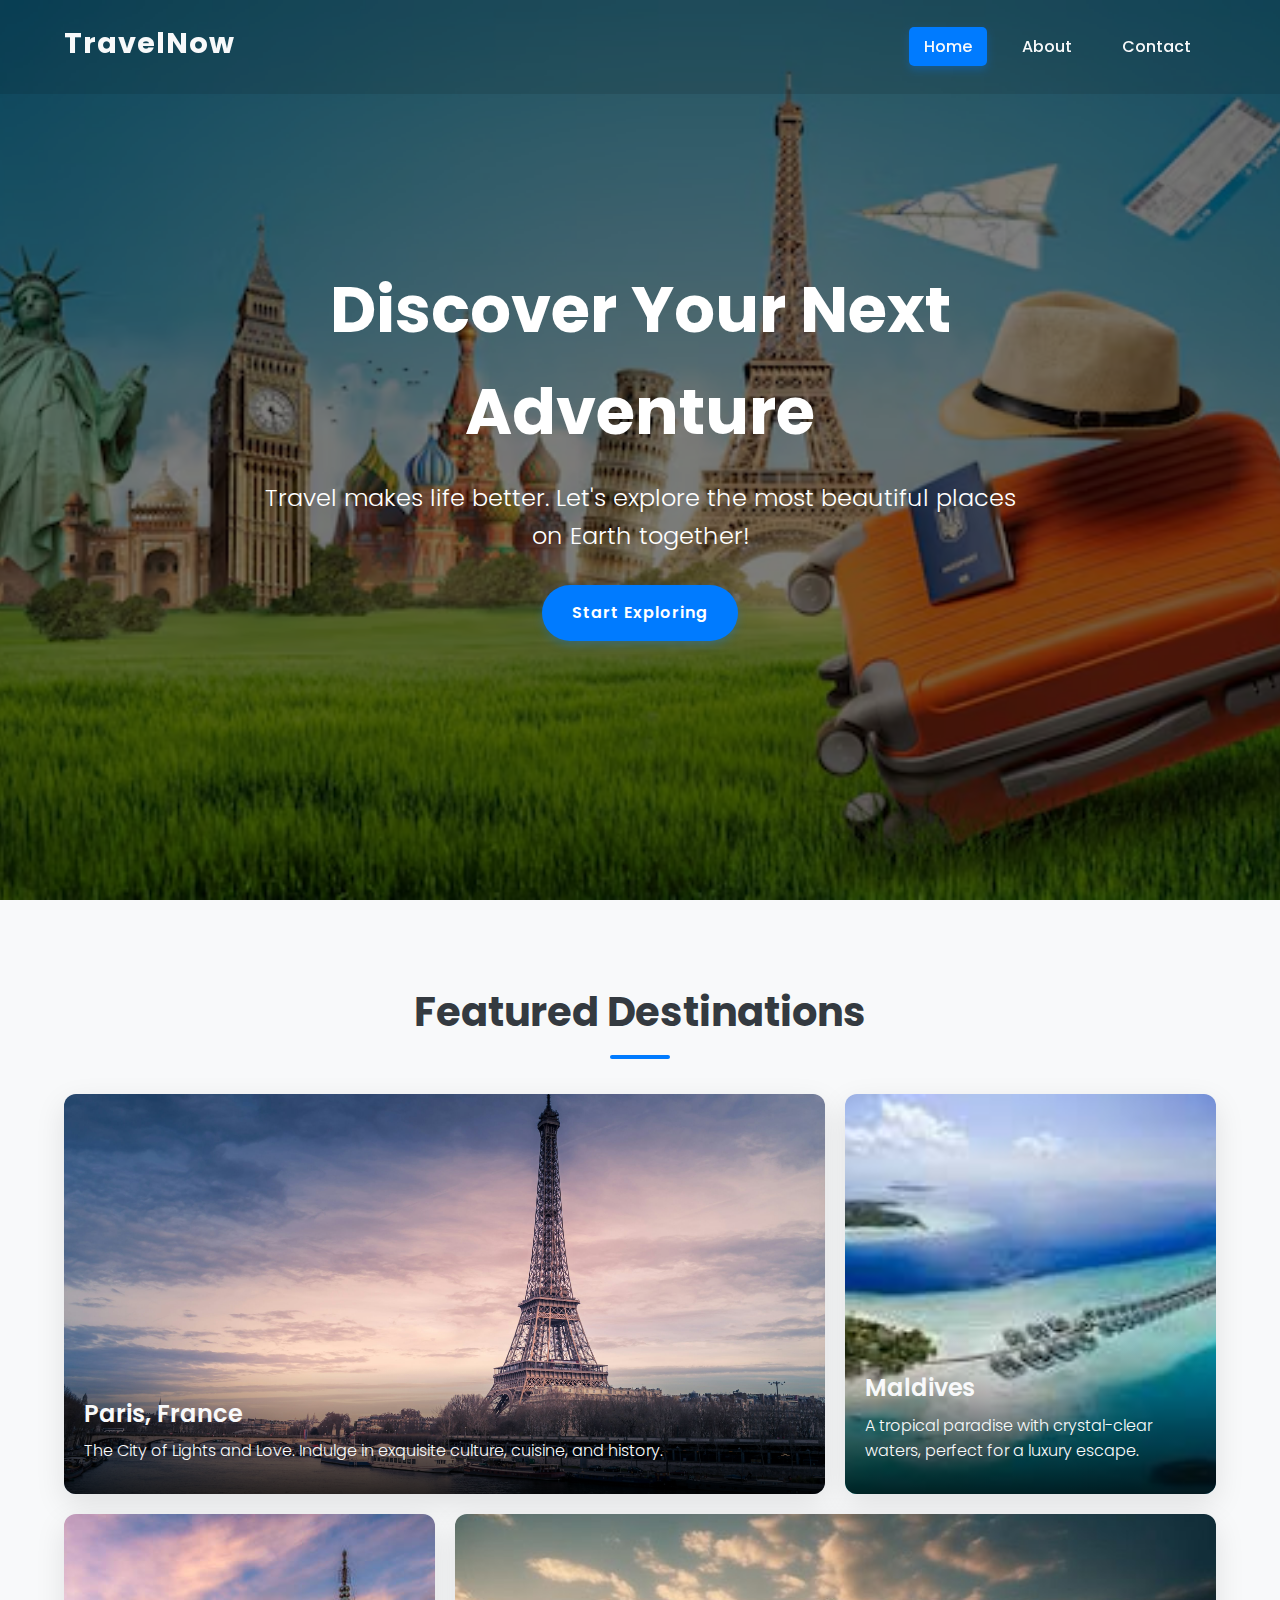
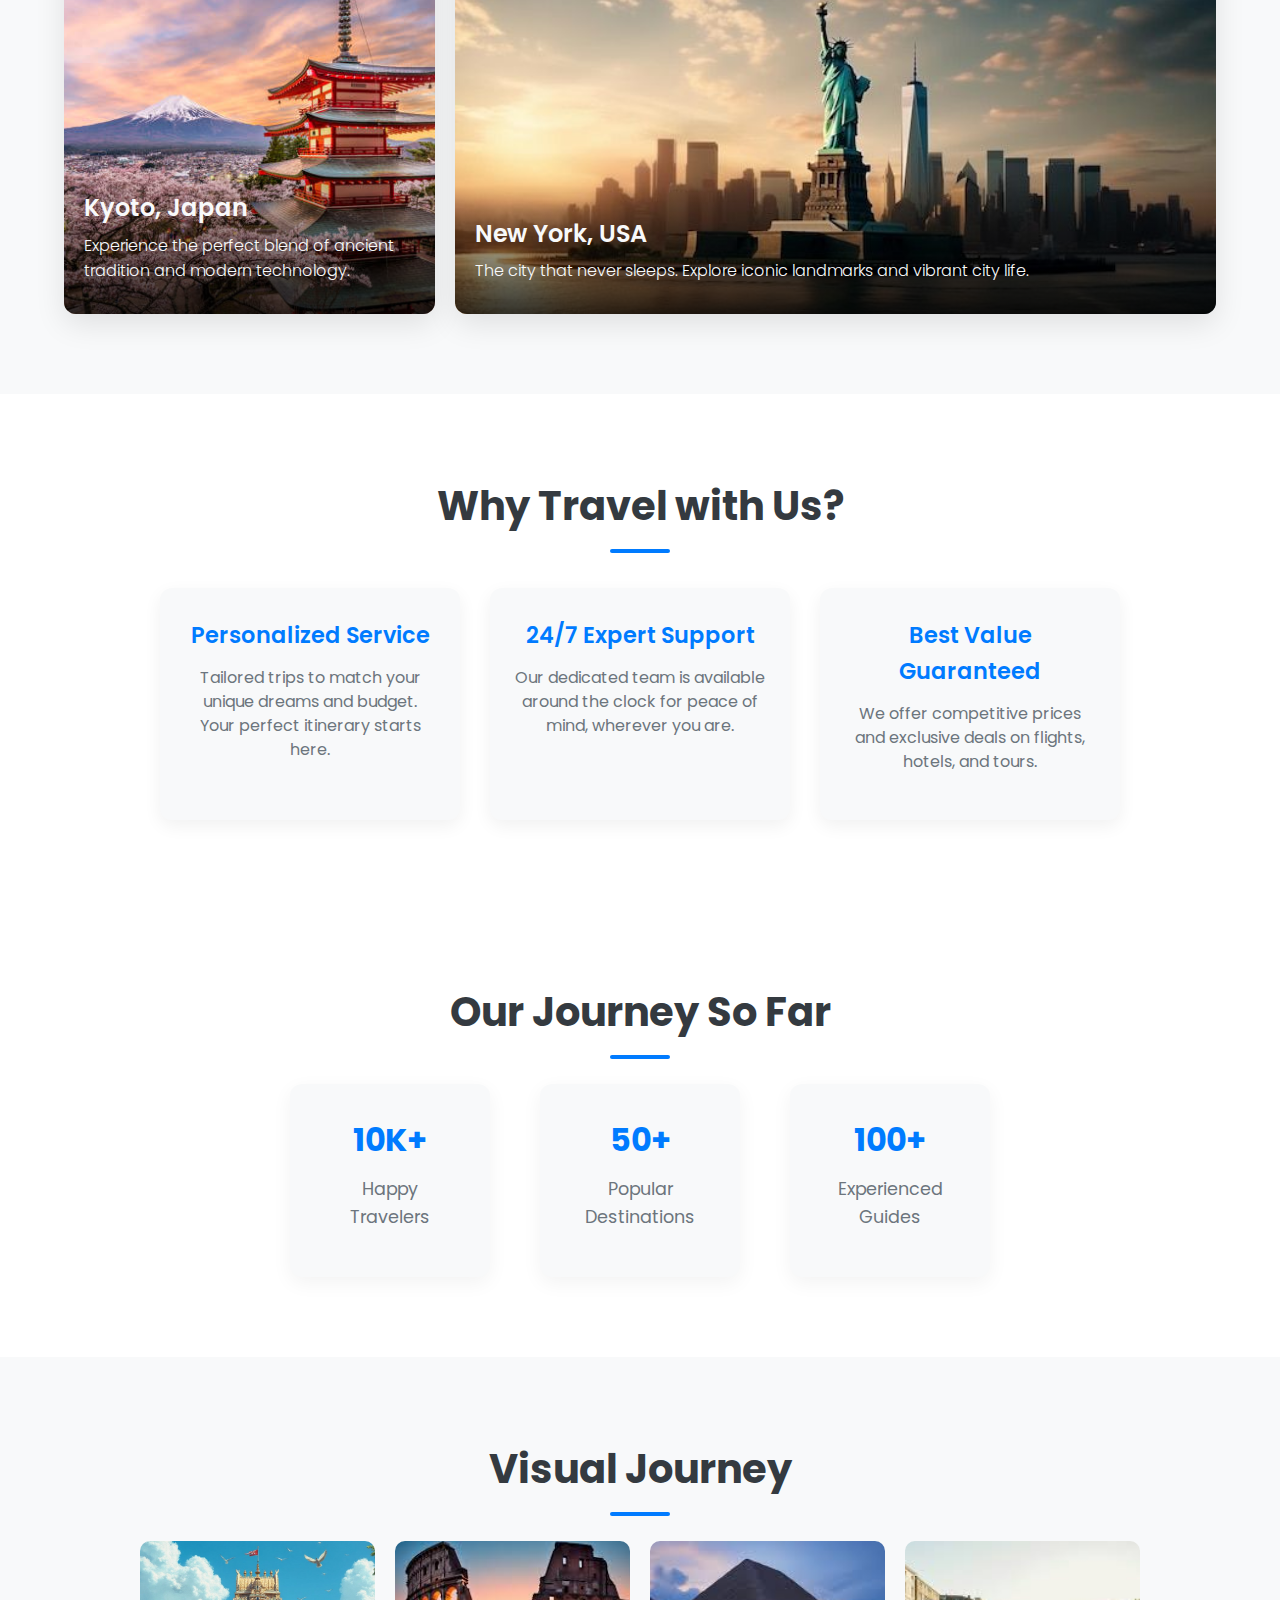
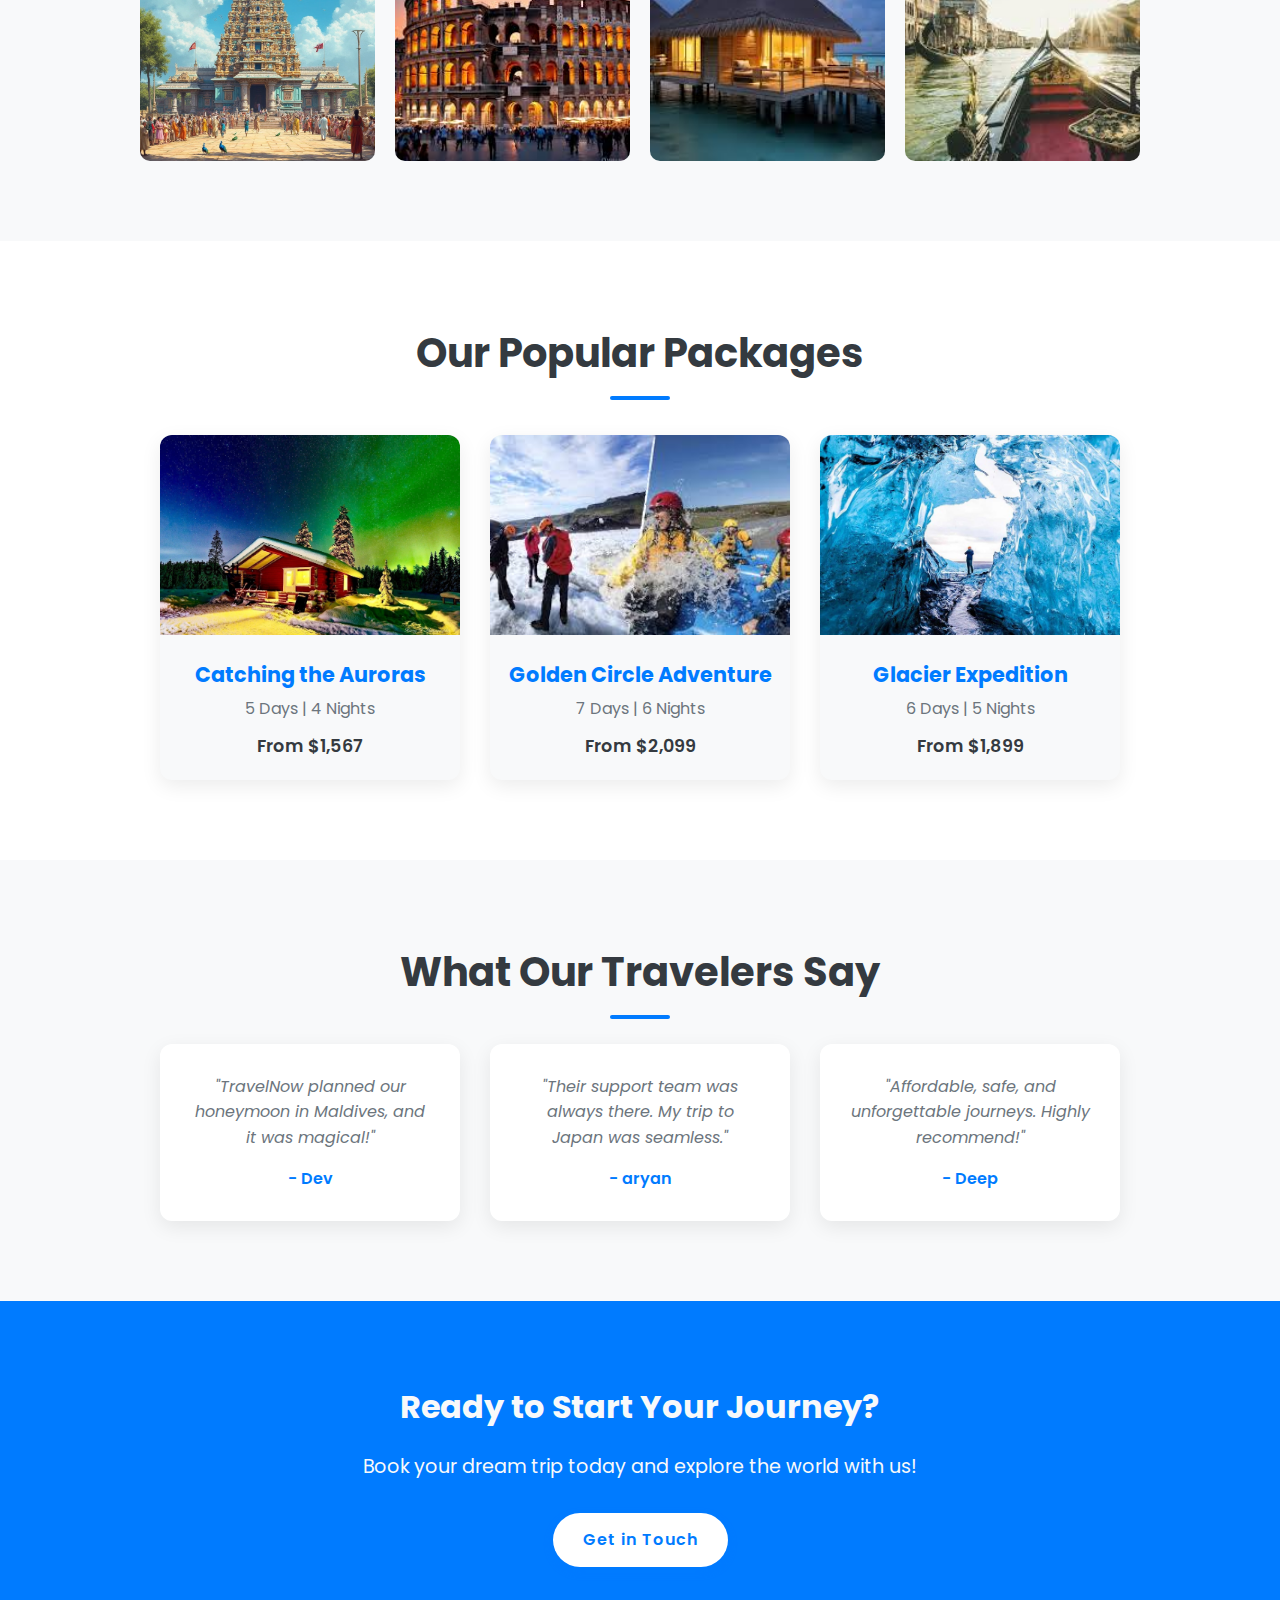
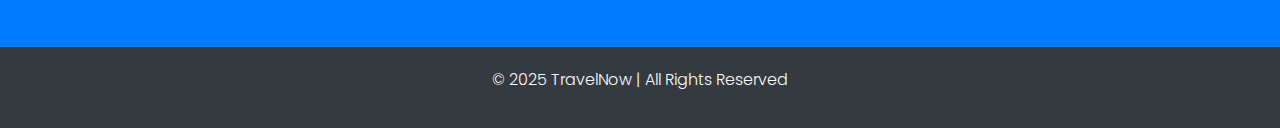
<file: index.html>
<!DOCTYPE html>
<html lang="en">
  <head>
    <meta charset="UTF-8" />
    <meta name="viewport" content="width=device-width, initial-scale=1.0" />
    <title>TravelNow - Explore the World</title>
    <link rel="stylesheet" href="style.css" />
    <link
      href="https://fonts.googleapis.com/css2?family=Poppins:wght@300;400;600;700&display=swap"
      rel="stylesheet"
    />
  </head>
  <body class="home-page">
    <!-- Navbar -->
    <header>
      <nav class="navbar">
        <h1 class="logo">TravelNow</h1>
        <ul>
          <li><a href="index.html" class="active">Home</a></li>
          <li><a href="about.html">About</a></li>
          <li><a href="contact.html">Contact</a></li>
        </ul>
      </nav>
    </header>

    <!-- Hero Section -->
    <main class="main-bg">
      <div class="overlay"></div>
      <div class="main-text">
        <h2>Discover Your Next Adventure</h2>
        <p>
          Travel makes life better. Let's explore the most beautiful places on
          Earth together!
        </p>
        <a href="#featured-destinations" class="btn">Start Exploring</a>
      </div>
    </main>

    <!-- Featured Destinations -->
    <section class="destinations" id="featured-destinations">
      <h2>Featured Destinations</h2>

      <div class="cards-grid">
        <div class="image-card large">
          <img src="images/paris.jpg" alt="Eiffel Tower in Paris" />
          <div class="card-overlay">
            <h3>Paris, France</h3>
            <p>
              The City of Lights and Love. Indulge in exquisite culture,
              cuisine, and history.
            </p>
          </div>
        </div>

        <div class="image-card">
          <img src="images/maldives.jpg" alt="Maldives Overwater Bungalows" />
          <div class="card-overlay">
            <h3>Maldives</h3>
            <p>
              A tropical paradise with crystal-clear waters, perfect for a luxury
              escape.
            </p>
          </div>
        </div>
        <div class="image-card">
          <img src="images/japan.jpg" alt="Pagoda and Cherry Blossoms in Japan" />
          <div class="card-overlay">
            <h3>Kyoto, Japan</h3>
            <p>
              Experience the perfect blend of ancient tradition and modern
              technology.
            </p>
          </div>
        </div>
        <div class="image-card large">
          <img src="images/newyork.jpg" alt="New York City Skyline" />
          <div class="card-overlay">
            <h3>New York, USA</h3>
            <p>
              The city that never sleeps. Explore iconic landmarks and vibrant
              city life.
            </p>
          </div>
        </div>
      </div>
    </section>

    <!-- Why Travel With Us -->
    <section class="info-section">
      <h2>Why Travel with Us?</h2>
      <div class="about-sections">
        <div class="about-card">
          <h3>Personalized Service</h3>
          <p>
            Tailored trips to match your unique dreams and budget. Your
            perfect itinerary starts here.
          </p>
        </div>
        <div class="about-card">
          <h3>24/7 Expert Support</h3>
          <p>
            Our dedicated team is available around the clock for peace of
            mind, wherever you are.
          </p>
        </div>
        <div class="about-card">
          <h3>Best Value Guaranteed</h3>
          <p>
            We offer competitive prices and exclusive deals on flights,
            hotels, and tours.
          </p>
        </div>
      </div>
    </section>

    <!-- Travel Stats -->
    <section class="stats-section">
      <h2>Our Journey So Far</h2>
      <div class="stats-grid">
        <div class="stat">
          <h3>10K+</h3>
          <p>Happy Travelers</p>
        </div>
        <div class="stat">
          <h3>50+</h3>
          <p>Popular Destinations</p>
        </div>
        <div class="stat">
          <h3>100+</h3>
          <p>Experienced Guides</p>
        </div>
      </div>
    </section>

    <!-- Gallery -->
    <section class="gallery">
      <h2>Visual Journey</h2>
      <div class="gallery-grid">
        <img src="images/gallery1.jpg" alt="Travel photo 1" />
        <img src="images/gallery2.jpg" alt="Travel photo 2" />
        <img src="images/gallery3.jpg" alt="Travel photo 3" />
        <img src="images/gallery4.jpg" alt="Travel photo 4" />
      </div>
    </section>

    <!-- Popular Packages -->
    <section class="packages">
      <h2>Our Popular Packages</h2>
      <div class="package-cards">
        <div class="package-card">
          <img src="images/package1.jpg" alt="Aurora Trip" />
          <h3>Catching the Auroras</h3>
          <p>5 Days | 4 Nights</p>
          <p class="price">From $1,567</p>
        </div>
        <div class="package-card">
          <img src="images/package2.jpg" alt="Golden Circle" />
          <h3>Golden Circle Adventure</h3>
          <p>7 Days | 6 Nights</p>
          <p class="price">From $2,099</p>
        </div>
        <div class="package-card">
          <img src="images/package3.jpg" alt="Glacier Expedition" />
          <h3>Glacier Expedition</h3>
          <p>6 Days | 5 Nights</p>
          <p class="price">From $1,899</p>
        </div>
      </div>
    </section>

    <!-- Testimonials -->
    <section class="testimonials">
      <h2>What Our Travelers Say</h2>
      <div class="testimonial-cards">
        <div class="testimonial">
          <p>"TravelNow planned our honeymoon in Maldives, and it was magical!"</p>
          <h4>- Dev</h4>
        </div>
        <div class="testimonial">
          <p>"Their support team was always there. My trip to Japan was seamless."</p>
          <h4>- aryan</h4>
        </div>
        <div class="testimonial">
          <p>"Affordable, safe, and unforgettable journeys. Highly recommend!"</p>
          <h4>- Deep</h4>
        </div>
      </div>
    </section>

    <!-- Call to Action -->
    <section class="cta">
      <h2>Ready to Start Your Journey?</h2>
      <p>Book your dream trip today and explore the world with us!</p>
      <a href="contact.html" class="btn">Get in Touch</a>
    </section>

    <!-- Footer -->
    <footer>
      <p>&copy; 2025 TravelNow | All Rights Reserved</p>
    </footer>
  </body>
</html>
</file>
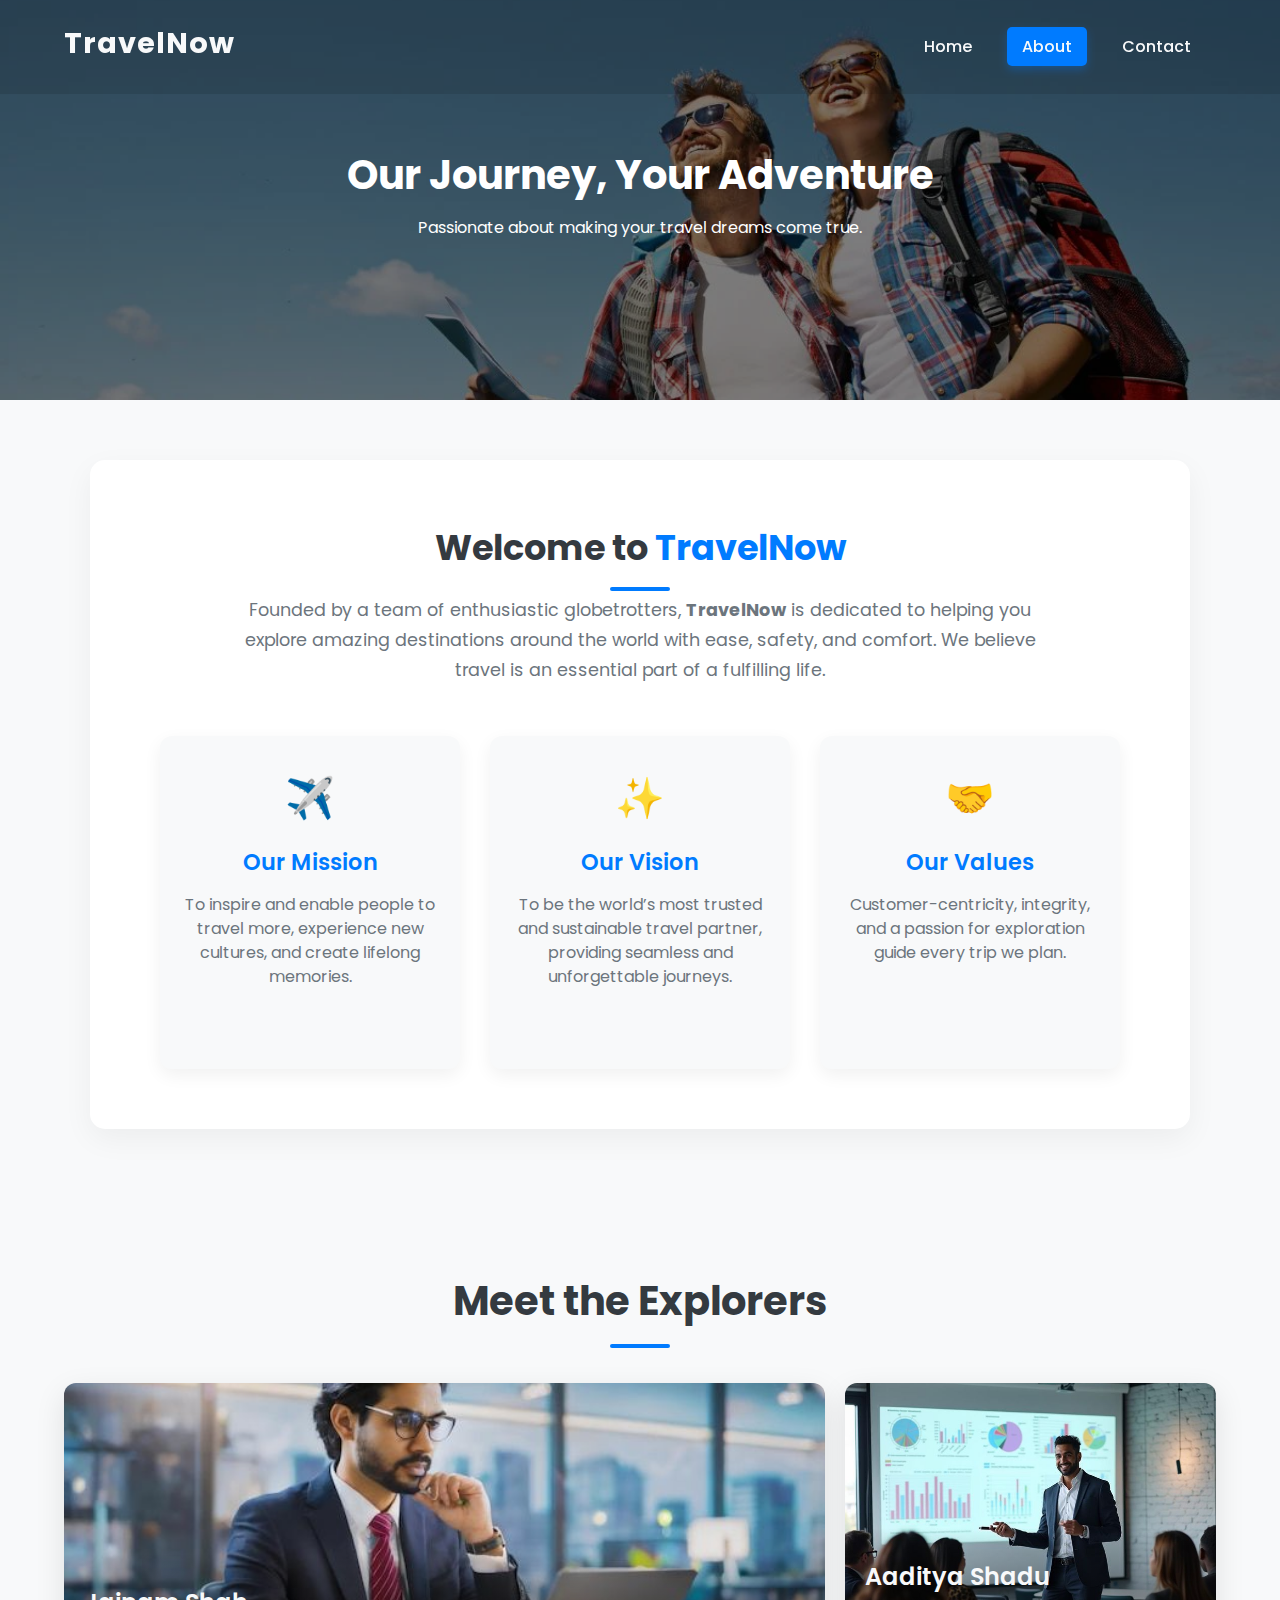
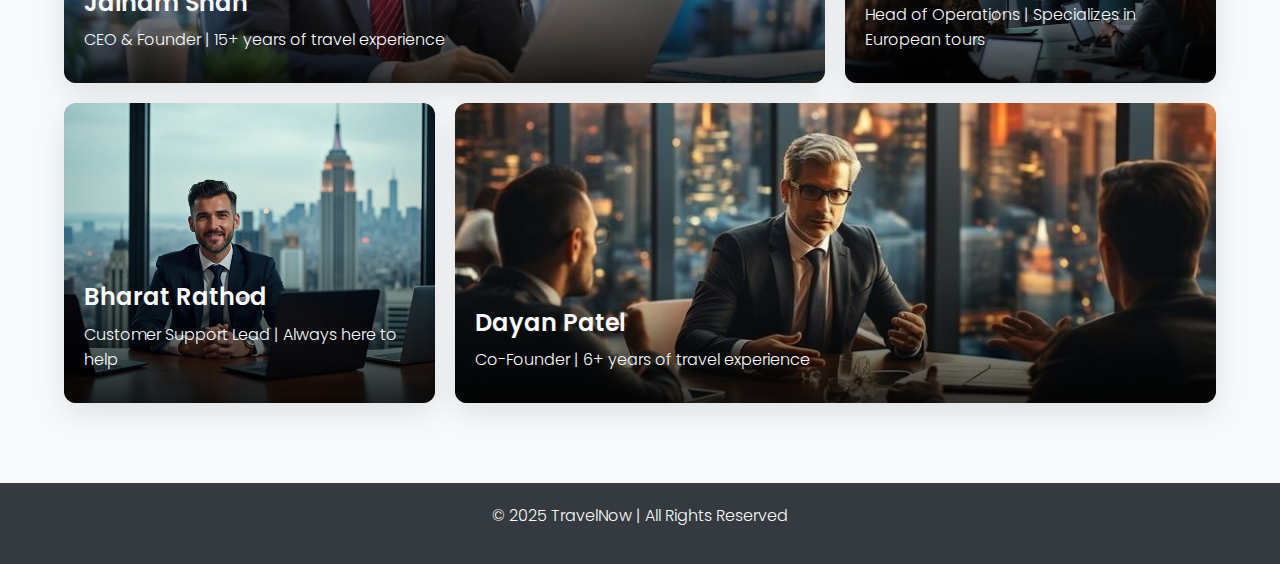
<file: about.html>
<!DOCTYPE html>
<html lang="en">
  <head>
    <meta charset="UTF-8" />
    <meta name="viewport" content="width=device-width, initial-scale=1.0" />
    <title>About - TravelNow</title>
    <link rel="stylesheet" href="style.css" />
    <link
      href="https://fonts.googleapis.com/css2?family=Poppins:wght@300;400;600;700&display=swap"
      rel="stylesheet"
    />
  </head>
  <body class="about-page">
    <header>
      <nav class="navbar">
        <h1 class="logo">TravelNow</h1>
        <ul>
          <li><a href="index.html">Home</a></li>
          <li><a href="about.html" class="active">About</a></li>
          <li><a href="contact.html">Contact</a></li>
        </ul>
      </nav>
    </header>
    
    <div class="hero about-hero">
      <div class="overlay"></div>
      <div class="hero-text">
        <h2>Our Journey, Your Adventure</h2>
        <p>Passionate about making your travel dreams come true.</p>
      </div>
    </div>

    <section class="about">
  <h2>Welcome to <span class="highlight">TravelNow</span></h2>
  <p>
    Founded by a team of enthusiastic globetrotters, <strong>TravelNow</strong> is
    dedicated to helping you explore amazing destinations around the world with ease,
    safety, and comfort. We believe travel is an essential part of a fulfilling life.
  </p>

  <div class="about-sections">
    <div class="about-card">
      <div class="icon">✈️</div>
      <h3>Our Mission</h3>
      <p>
        To inspire and enable people to travel more, experience new cultures,
        and create lifelong memories.
      </p>
    </div>
    <div class="about-card">
      <div class="icon">✨</div>
      <h3>Our Vision</h3>
      <p>
        To be the world’s most trusted and sustainable travel partner,
        providing seamless and unforgettable journeys.
      </p>
    </div>
    <div class="about-card">
      <div class="icon">🤝</div>
      <h3>Our Values</h3>
      <p>
        Customer-centricity, integrity, and a passion for exploration guide
        every trip we plan.
      </p>
    </div>
  </div>
</section>

    
    <section class="team-section destinations">
      <h2>Meet the Explorers</h2>
      <div class="cards-grid team-grid">
        <div class="image-card large">
          <img src="images/team1.jpg" alt="Travel Consultant at Desk" />
          <div class="card-overlay">
            <h3>Jainam Shah</h3>
            <p>CEO & Founder | 15+ years of travel experience</p>
          </div>
        </div>
        <div class="image-card">
          <img src="images/team2.jpg" alt="Tour Guide smiling" />
          <div class="card-overlay">
            <h3>Aaditya Shadu</h3>
            <p>Head of Operations | Specializes in European tours</p>
          </div>
        </div>
        <div class="image-card">
          <img src="images/team3.jpg" alt="Customer Support Agent" />
          <div class="card-overlay">
            <h3>Bharat Rathod</h3>
            <p>Customer Support Lead | Always here to help</p>
          </div>
        </div>
        <div class="image-card large">
          <img src="images/team4.jpg" alt="Travel Consultant at Desk" />
          <div class="card-overlay">
            <h3>Dayan Patel</h3>
            <p>Co-Founder | 6+ years of travel experience</p>
          </div>
      </div>
    </section>

    <footer>
      <p>&copy; 2025 TravelNow | All Rights Reserved</p>
    </footer>
  </body>
</html>
</file>
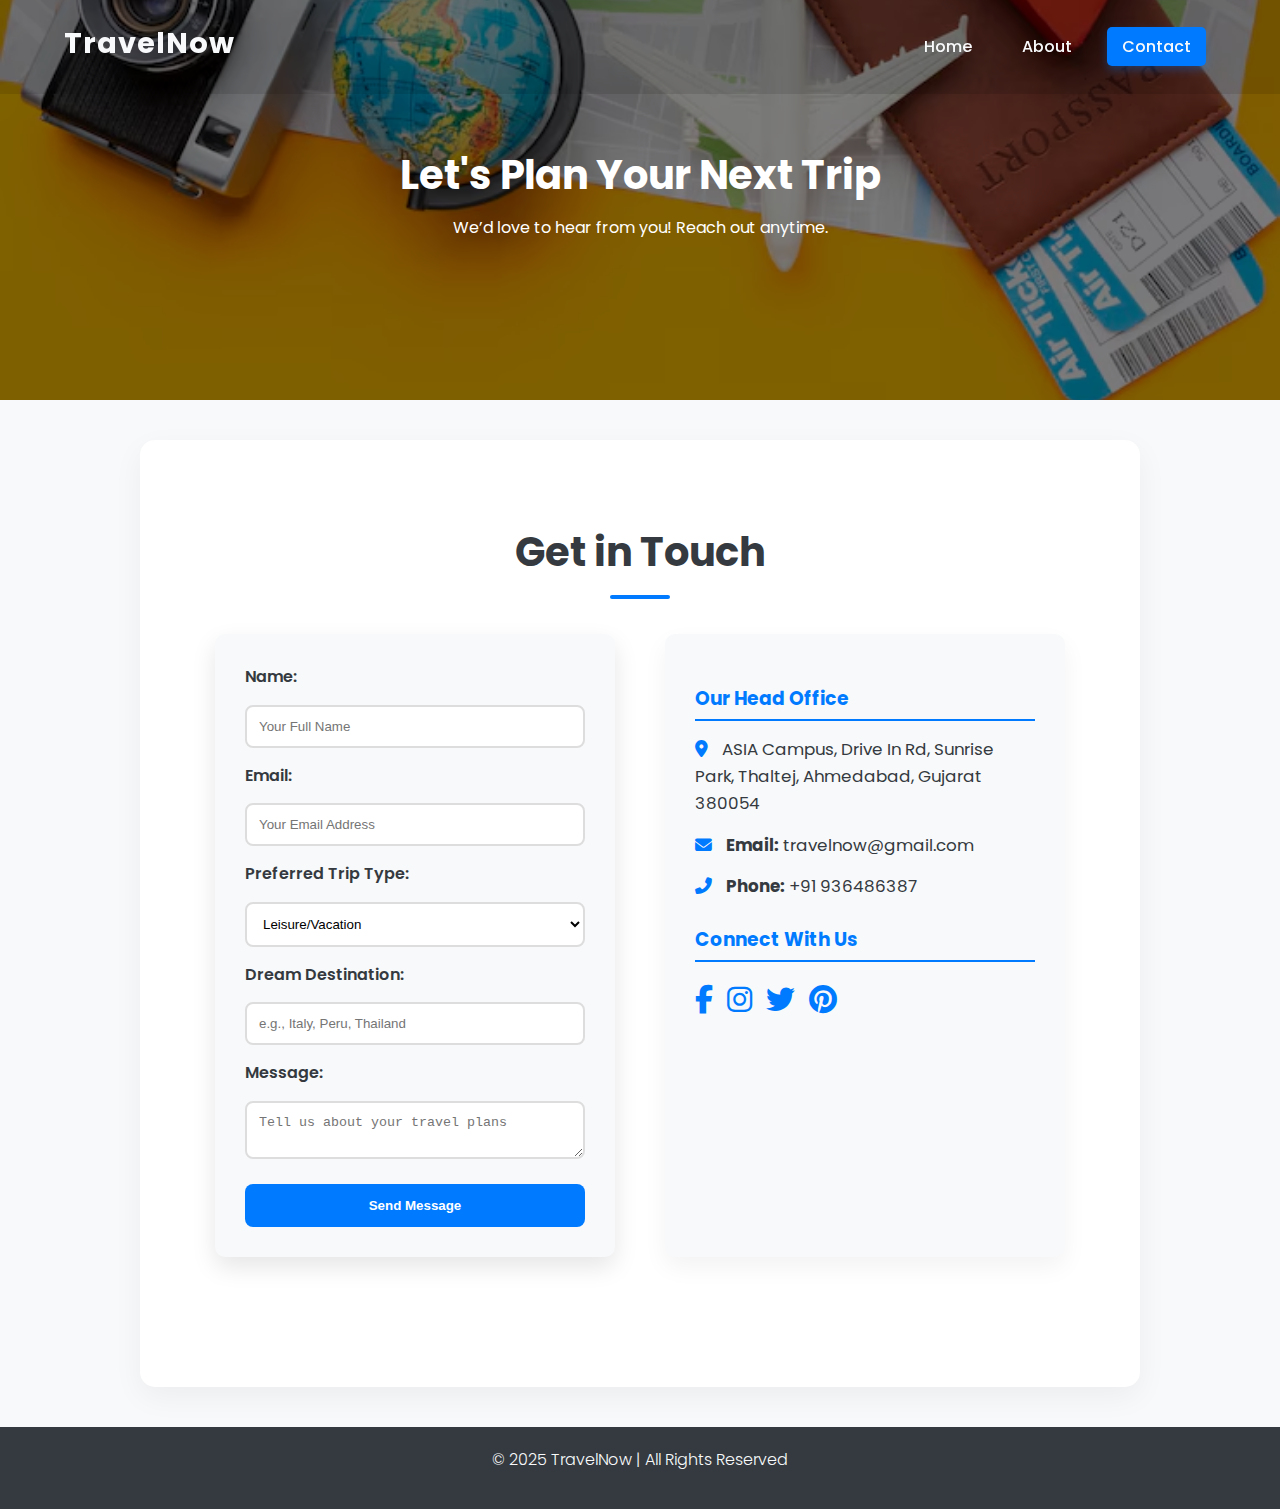
<file: contact.html>
<!DOCTYPE html>
<html lang="en">
  <head>
    <meta charset="UTF-8" />
    <meta name="viewport" content="width=device-width, initial-scale=1.0" />
    <title>Contact - TravelNow</title>
    <link rel="stylesheet" href="style.css" />
    <link
      rel="stylesheet"
      href="https://cdnjs.cloudflare.com/ajax/libs/font-awesome/6.4.0/css/all.min.css"
    />
    <link
      href="https://fonts.googleapis.com/css2?family=Poppins:wght@300;400;600;700&display=swap"
      rel="stylesheet"
    />
  </head>
  <body class="contact-page">
    <header>
      <nav class="navbar">
        <h1 class="logo">TravelNow</h1>
        <ul>
          <li><a href="index.html">Home</a></li>
          <li><a href="about.html">About</a></li>
          <li><a href="contact.html" class="active">Contact</a></li>
        </ul>
      </nav>
    </header>

    <div class="hero contact-hero">
      <div class="overlay"></div>
      <div class="hero-text">
        <h2>Let's Plan Your Next Trip</h2>
        <p>We’d love to hear from you! Reach out anytime.</p>
      </div>
    </div>

    <section class="contact">
      <h2>Get in Touch</h2>
      <div class="contact-container">
        <form class="contact-form">
          <label for="name">Name:</label>
          <input type="text" id="name" placeholder="Your Full Name" required />

          <label for="email">Email:</label>
          <input type="email" id="email" placeholder="Your Email Address" required />

          <label for="trip-type">Preferred Trip Type:</label>
          <select id="trip-type">
            <option>Leisure/Vacation</option>
            <option>Adventure/Trekking</option>
            <option>Business Travel</option>
            <option>Other</option>
          </select>

          <label for="country">Dream Destination:</label>
          <input type="text" id="country" placeholder="e.g., Italy, Peru, Thailand" />

          <label for="message">Message:</label>
          <textarea id="message" placeholder="Tell us about your travel plans"></textarea>

          <button type="submit">Send Message</button>
        </form>

        <div class="contact-info">
          <h3>Our Head Office</h3>
          <p>
            <i class="fas fa-map-marker-alt"></i> ASIA Campus, Drive In Rd, Sunrise Park, Thaltej, Ahmedabad, Gujarat 380054
          </p>
          <p>
            <i class="fas fa-envelope"></i>
            <b>Email:</b> travelnow@gmail.com
          </p>
          <p>
            <i class="fas fa-phone-alt"></i>
            <b>Phone:</b> +91 936486387
          </p>
          <div class="social-links">
            <h3>Connect With Us</h3>
            <a href="#" class="social"><i class="fab fa-facebook-f"></i></a>
            <a href="#" class="social"><i class="fab fa-instagram"></i></a>
            <a href="#" class="social"><i class="fab fa-twitter"></i></a>
            <a href="#" class="social"><i class="fab fa-pinterest"></i></a>
          </div>
        </div>
      </div>
      

    </section>

    <footer>
      <p>&copy; 2025 TravelNow | All Rights Reserved</p>
    </footer>
  </body>
</html>
</file>
<file: style.css>
/* Updated style.css - Focus on transparent navbar and contact form */

/* GLOBAL STYLES & RESET (Keep as is) */
* {
  margin: 0;
  padding: 0;
  box-sizing: border-box;
}

:root {
  --primary-color: #007bff; /* Blue */
  --secondary-color: #6c757d; /* Gray */
  --accent-color: #ffc107; /* Yellow for highlights */
  --text-dark: #343a40;
  --text-light: #f8f9fa;
  --bg-light: #f8f9fa;
  --bg-white: #ffffff;
}

body {
  font-family: 'Poppins', sans-serif;
  color: var(--text-dark);
  background: var(--bg-light);
  line-height: 1.6;
}

h1, h2, h3 {
  font-weight: 700;
  margin-bottom: 0.5rem;
}
h2 {
  font-size: 2.5rem;
}
p {
  margin-bottom: 1rem;
}

/* NAVIGATION - TRANSPARENT BACKGROUND */
.navbar {
  position: fixed;
  top: 0;
  width: 100%;
  display: flex;
  justify-content: space-between;
  align-items: center;
  padding: 20px 5%;
  z-index: 1000;
  /* Key Change: Transparent background, text is white against the hero image */
  background-color: transparent; 
  transition: background-color 0.4s ease, padding 0.4s ease;
}

/* Optional: Add a subtle background on scroll/hover for better readability */
.navbar:hover {
  background-color: rgba(0, 0, 0, 0.1); /* Very slight tint on hover */
}

.navbar .logo {
  color: var(--text-light);
  font-size: 1.8rem;
  letter-spacing: 1px;
}
.navbar ul {
  display: flex;
  list-style: none;
}
.navbar ul li {
  margin: 0 10px;
}
.navbar ul li a {
  text-decoration: none;
  color: var(--text-light);
  padding: 8px 15px;
  border-radius: 5px;
  transition: 0.3s;
  font-weight: 500;
}
.navbar ul li a:hover,
.navbar ul li a.active {
  background: var(--primary-color);
  color: var(--text-light);
  box-shadow: 0 4px 8px rgba(0, 123, 255, 0.3);
}

/* HERO SECTIONS (Keep as is) */
.main-bg, .hero {
  background: url("images/main-bg.jpg") no-repeat center center/cover;
  height: 100vh;
  display: flex;
  align-items: center;
  justify-content: center;
  position: relative;
  text-align: center;
}
.about-hero {
    background-image: url("images/about-bg.jpg");
    height: 400px;
}
.contact-hero {
    background-image: url("images/contact-bg.jpg");
    height: 400px;
}

.overlay {
  position: absolute;
  top: 0;
  left: 0;
  height: 100%;
  width: 100%;
  background: rgba(0, 0, 0, 0.5); 
}

.main-text, .hero-text {
  position: relative;
  color: var(--bg-white);
  z-index: 1;
  max-width: 800px;
  padding: 20px;
}
.main-text h2 {
  font-size: 4rem;
  margin-bottom: 15px;
}
.main-text p {
  font-size: 1.5rem;
  margin-bottom: 30px;
  font-weight: 300;
}

.btn {
  background: var(--primary-color);
  color: white;
  padding: 15px 30px;
  text-decoration: none;
  border-radius: 50px; 
  transition: 0.3s ease-in-out;
  font-weight: 600;
  letter-spacing: 1px;
  box-shadow: 0 4px 10px rgba(0, 123, 255, 0.3);
  display: inline-block;
}
.btn:hover {
  background: #0056b3;
  transform: translateY(-2px);
  box-shadow: 0 6px 15px rgba(0, 123, 255, 0.4);
}

/* SECTION BASE STYLES (Keep as is) */
section {
  padding: 80px 5%;
  text-align: center;
}
section h2 {
  margin-bottom: 50px;
  position: relative;
}
section h2::after {
    content: '';
    position: absolute;
    width: 60px;
    height: 4px;
    background: var(--primary-color);
    left: 50%;
    transform: translateX(-50%);
    bottom: -15px;
    border-radius: 2px;
}

/* FEATURED DESTINATIONS (Keep as is) */
.destinations {
  background: var(--bg-light);
}

.cards-grid {
  display: grid;
  grid-template-columns: repeat(3, 1fr); 
  gap: 20px;
  max-width: 1200px;
  margin: 0 auto;
}

.image-card.large {
  grid-column: span 2;
  height: 400px; 
}

.image-card {
  position: relative;
  border-radius: 12px;
  overflow: hidden;
  cursor: pointer;
  transition: transform 0.4s, box-shadow 0.4s;
  height: 400px; 
  box-shadow: 0 10px 30px rgba(0, 0, 0, 0.1);
}

.image-card:hover {
  transform: scale(1.03);
  box-shadow: 0 20px 40px rgba(0, 0, 0, 0.2);
}

.image-card img {
  width: 100%;
  height: 100%;
  object-fit: cover;
  transition: transform 0.4s;
}

.image-card:hover img {
    transform: scale(1.05);
}

.card-overlay {
  position: absolute;
  bottom: 0;
  width: 100%;
  padding: 30px 20px;
  color: var(--text-light);
  background: linear-gradient(to top, rgba(0, 0, 0, 0.8), transparent);
  text-align: left;
}

.card-overlay h3 {
  margin-bottom: 5px;
  font-size: 1.5rem;
  font-weight: 600;
}

.card-overlay p {
  font-size: 1rem;
  margin-bottom: 0;
  font-weight: 300;
}

/* INFO SECTION & ABOUT SECTION (Keep as is) */
.info-section {
    background: var(--bg-white);
    padding: 80px 5%;
}

.about {
  background: var(--bg-white);
  max-width: 1000px;
  margin: 40px auto;
  border-radius: 15px;
  box-shadow: 0 10px 30px rgba(0, 0, 0, 0.05);
}
.about p {
    max-width: 800px;
    margin: 0 auto 40px;
    color: var(--secondary-color);
    font-size: 1.1rem;
}

.about-sections {
  display: flex;
  justify-content: center;
  flex-wrap: wrap;
  gap: 30px;
  margin-top: 40px;
}

.about-card {
  background: var(--bg-light);
  padding: 30px;
  width: 300px;
  border-radius: 10px;
  box-shadow: 0 4px 15px rgba(0,0,0,0.05);
  transition: transform 0.3s;
  text-align: left;
}
.about-card:hover {
    transform: translateY(-5px);
}

.about-card h3 {
  color: var(--primary-color);
  margin-bottom: 15px;
  font-size: 1.3rem;
}

.team-section {
    background: var(--bg-light);
}
.team-grid .image-card.large {
    height: 300px;
}
.team-grid .image-card {
    height: 300px;
}

/* CONTACT SECTION - ENHANCED FORM STYLES */
.contact {
  background: var(--bg-white);
  max-width: 1000px;
  margin: 40px auto;
  border-radius: 15px;
  box-shadow: 0 10px 30px rgba(0, 0, 0, 0.05);
}

.contact-container {
  display: flex;
  justify-content: center;
  gap: 50px;
  flex-wrap: wrap;
  margin-bottom: 50px;
}

/* Form Styles */
.contact-form {
  background: var(--bg-light);
  padding: 30px;
  border-radius: 10px;
  width: 400px;
  display: flex;
  flex-direction: column;
  gap: 15px;
  text-align: left;
  /* Added nice shadow for separation */
  box-shadow: 0 10px 25px rgba(0, 0, 0, 0.1); 
}

.contact-form label {
    font-weight: 600;
    color: var(--text-dark);
}

.contact-form input, 
.contact-form select, 
.contact-form textarea {
  padding: 12px;
  border: 2px solid #ddd; /* Thicker, softer border */
  border-radius: 8px; 
  resize: vertical;
  transition: border-color 0.3s, box-shadow 0.3s;
  background: var(--bg-white); /* White background for inputs */
}

.contact-form input:focus, 
.contact-form select:focus, 
.contact-form textarea:focus {
  border-color: var(--primary-color);
  outline: none;
  /* Soft inner shadow on focus */
  box-shadow: 0 0 0 4px rgba(0, 123, 255, 0.1); 
}

.contact-form button {
  background: var(--primary-color);
  color: white;
  padding: 14px;
  border: none;
  border-radius: 8px;
  cursor: pointer;
  transition: 0.3s;
  font-weight: 600;
  margin-top: 10px;
}

.contact-form button:hover {
  background: #0056b3;
  transform: translateY(-1px);
}

/* Contact Info - Added subtle box */
.contact-info {
  width: 400px;
  text-align: left;
  padding: 30px;
  border-radius: 10px;
  background: var(--bg-light); /* Matching background for info block */
  box-shadow: 0 10px 25px rgba(0, 0, 0, 0.05); 
}

.contact-info h3 {
  color: var(--primary-color);
  margin-top: 20px;
  margin-bottom: 15px;
  border-bottom: 2px solid var(--primary-color); /* Underline for heading */
  padding-bottom: 5px;
}

.contact-info p {
  margin-bottom: 15px;
  font-size: 1.05rem;
}
.contact-info p i {
    margin-right: 10px;
    color: var(--primary-color);
}

.social-links {
    margin-top: 25px;
}
.social-links a.social {
  display: inline-block;
  margin: 0 10px 0 0;
  font-size: 1.8rem;
  color: var(--primary-color);
  transition: 0.3s;
}

.social-links a.social:hover {
  color: #0056b3;
}

/* Map Placeholder */
.map-placeholder {
    padding: 0 20px;
}
.map-visual {
    background: var(--secondary-color);
    height: 300px;
    width: 100%;
    max-width: 960px;
    margin: 20px auto 0;
    border-radius: 10px;
    display: flex;
    align-items: center;
    justify-content: center;
    color: var(--bg-white);
    font-size: 1.5rem;
}

/* FOOTER (Keep as is) */
footer {
  background: var(--text-dark); 
  color: var(--text-light);
  text-align: center;
  padding: 20px;
  margin-top: 0;
  font-weight: 300;
}

/* RESPONSIVE DESIGN (Keep as is) */
@media (max-width: 1024px) {
  .cards-grid {
    grid-template-columns: 1fr; 
    max-width: 600px;
  }
  .image-card.large {
    grid-column: span 1; 
    height: 300px;
  }
}

@media (max-width: 768px) {
  .navbar {
    padding: 15px 20px;
  }
  .navbar ul {
    display: none; 
  }
  .main-text h2 {
    font-size: 2.5rem;
  }
  .main-text p {
    font-size: 1.2rem;
  }
  
  .contact-form, .contact-info {
      width: 100%;
      max-width: 400px;
  }
}
/* ABOUT SECTION */
.about {
  background: var(--bg-white);
  max-width: 1100px;
  margin: 60px auto;
  border-radius: 15px;
  box-shadow: 0 10px 30px rgba(0, 0, 0, 0.05);
  padding: 60px 40px;
  text-align: center;
  transition: transform 0.3s;
}

.about h2 {
  font-size: 2.2rem;
  margin-bottom: 20px;
  position: relative;
}

.about h2 .highlight {
  color: var(--primary-color);
}

.about p {
  max-width: 800px;
  margin: 0 auto 50px;
  color: var(--secondary-color);
  font-size: 1.1rem;
  line-height: 1.7;
}

.about-sections {
  display: flex;
  justify-content: center;
  flex-wrap: wrap;
  gap: 30px;
}

.about-card {
  background: var(--bg-light);
  padding: 30px 25px;
  width: 300px;
  border-radius: 12px;
  box-shadow: 0 6px 18px rgba(0,0,0,0.06);
  transition: all 0.3s ease;
  text-align: center;
}

.about-card:hover {
  transform: translateY(-8px);
  box-shadow: 0 12px 28px rgba(0,0,0,0.12);
}

.about-card .icon {
  font-size: 2.5rem;
  margin-bottom: 15px;
}

.about-card h3 {
  color: var(--primary-color);
  margin-bottom: 12px;
  font-size: 1.4rem;
  font-weight: 600;
}

.about-card p {
  color: var(--secondary-color);
  font-size: 1rem;
  line-height: 1.5;
}

/* Responsive tweaks */
@media (max-width: 992px) {
  .about-sections {
    flex-direction: column;
    align-items: center;
  }
  .about-card {
    width: 100%;
    max-width: 400px;
  }
}
/* ===============================
   TRAVEL STATS SECTION
================================= */
.stats-section {
  background: var(--bg-white);
  padding: 80px 5%;
  text-align: center;
}
.stats-section h2 {
  margin-bottom: 40px;
}
.stats-grid {
  display: flex;
  justify-content: center;
  gap: 50px;
  flex-wrap: wrap;
}
.stat {
  background: var(--bg-light);
  padding: 30px;
  border-radius: 12px;
  width: 200px;
  box-shadow: 0 6px 20px rgba(0, 0, 0, 0.05);
  transition: transform 0.3s;
}
.stat:hover {
  transform: translateY(-5px);
}
.stat h3 {
  font-size: 2rem;
  color: var(--primary-color);
  margin-bottom: 10px;
}
.stat p {
  font-size: 1.1rem;
  color: var(--secondary-color);
}

/* ===============================
   GALLERY SECTION
================================= */
.gallery {
  background: var(--bg-light);
  padding: 80px 5%;
  text-align: center;
}
.gallery h2 {
  margin-bottom: 40px;
}
.gallery-grid {
  display: grid;
  grid-template-columns: repeat(auto-fit, minmax(220px, 1fr));
  gap: 20px;
  max-width: 1000px;
  margin: 0 auto;
}
.gallery-grid img {
  width: 100%;
  height: 220px;
  object-fit: cover;
  border-radius: 10px;
  transition: transform 0.4s, box-shadow 0.4s;
}
.gallery-grid img:hover {
  transform: scale(1.05);
  box-shadow: 0 12px 25px rgba(0, 0, 0, 0.15);
}

/* ===============================
   PACKAGES SECTION
================================= */
.packages {
  background: var(--bg-white);
  padding: 80px 5%;
  text-align: center;
}
.packages h2 {
  margin-bottom: 50px;
}
.package-cards {
  display: flex;
  justify-content: center;
  flex-wrap: wrap;
  gap: 30px;
}
.package-card {
  background: var(--bg-light);
  border-radius: 12px;
  box-shadow: 0 6px 20px rgba(0, 0, 0, 0.08);
  overflow: hidden;
  width: 300px;
  transition: transform 0.3s, box-shadow 0.3s;
}
.package-card:hover {
  transform: translateY(-8px);
  box-shadow: 0 12px 28px rgba(0, 0, 0, 0.15);
}
.package-card img {
  width: 100%;
  height: 200px;
  object-fit: cover;
}
.package-card h3 {
  font-size: 1.3rem;
  margin: 15px 0 5px;
  color: var(--primary-color);
}
.package-card p {
  margin: 0 0 10px;
  color: var(--secondary-color);
}
.package-card .price {
  font-weight: 600;
  font-size: 1.1rem;
  margin-bottom: 20px;
  color: var(--text-dark);
}

/* ===============================
   TESTIMONIALS SECTION
================================= */
.testimonials {
  background: var(--bg-light);
  padding: 80px 5%;
  text-align: center;
}
.testimonials h2 {
  margin-bottom: 40px;
}
.testimonial-cards {
  display: flex;
  justify-content: center;
  flex-wrap: wrap;
  gap: 30px;
}
.testimonial {
  background: var(--bg-white);
  padding: 30px;
  border-radius: 12px;
  box-shadow: 0 6px 20px rgba(0, 0, 0, 0.08);
  width: 300px;
  transition: transform 0.3s;
}
.testimonial:hover {
  transform: translateY(-5px);
}
.testimonial p {
  font-style: italic;
  margin-bottom: 15px;
  color: var(--secondary-color);
}
.testimonial h4 {
  font-weight: 600;
  color: var(--primary-color);
}

/* ===============================
   CTA SECTION
================================= */
.cta {
  background: var(--primary-color);
  color: var(--text-light);
  padding: 80px 20px;
  text-align: center;
}
.cta h2 {
  font-size: 2rem;
  margin-bottom: 20px;
}
.cta p {
  font-size: 1.2rem;
  margin-bottom: 30px;
}
.cta .btn {
  background: #fff;
  color: var(--primary-color);
  font-weight: 600;
  padding: 14px 30px;
  border-radius: 50px;
  text-decoration: none;
  transition: 0.3s;
}
.cta .btn:hover {
  background: var(--accent-color);
  color: #fff;
}

/* ===============================
   RESPONSIVE TWEAKS
================================= */
@media (max-width: 900px) {
  .stats-grid,
  .package-cards,
  .testimonial-cards {
    flex-direction: column;
    align-items: center;
  }
}
</file>
